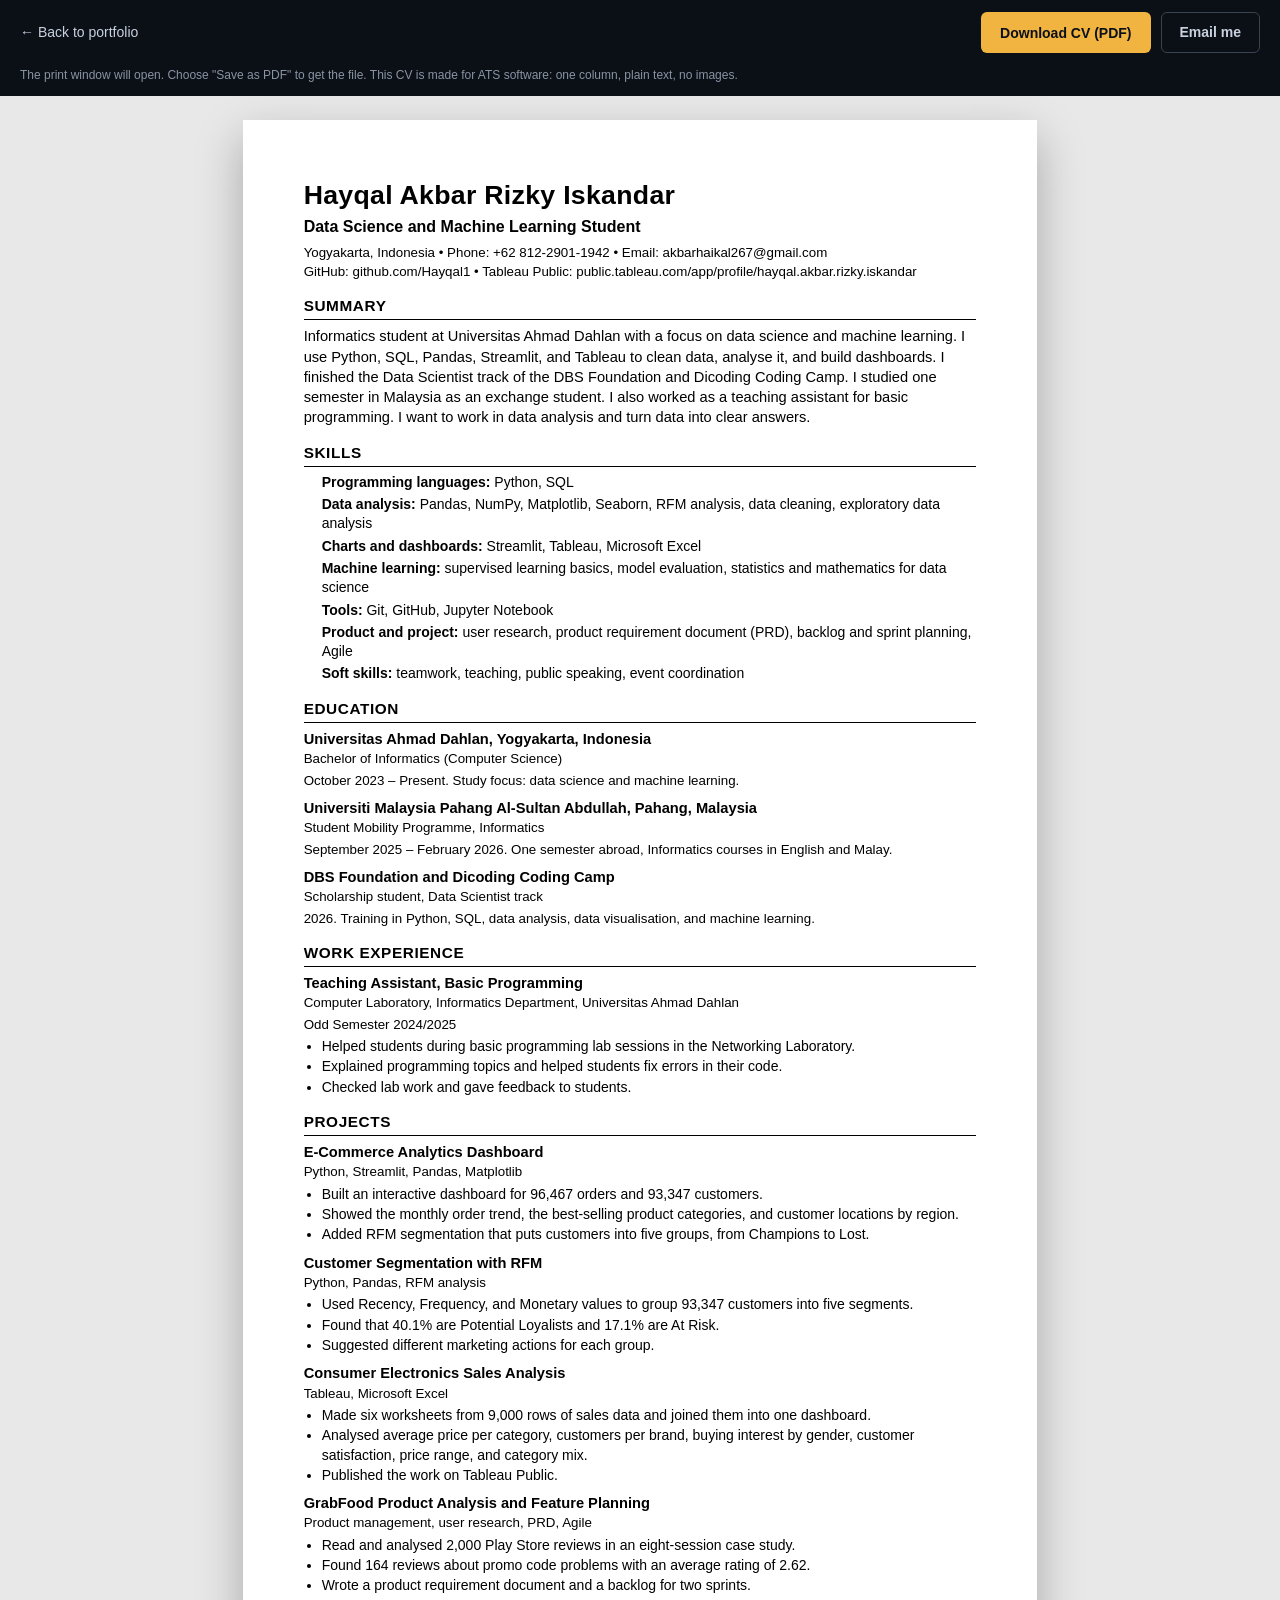
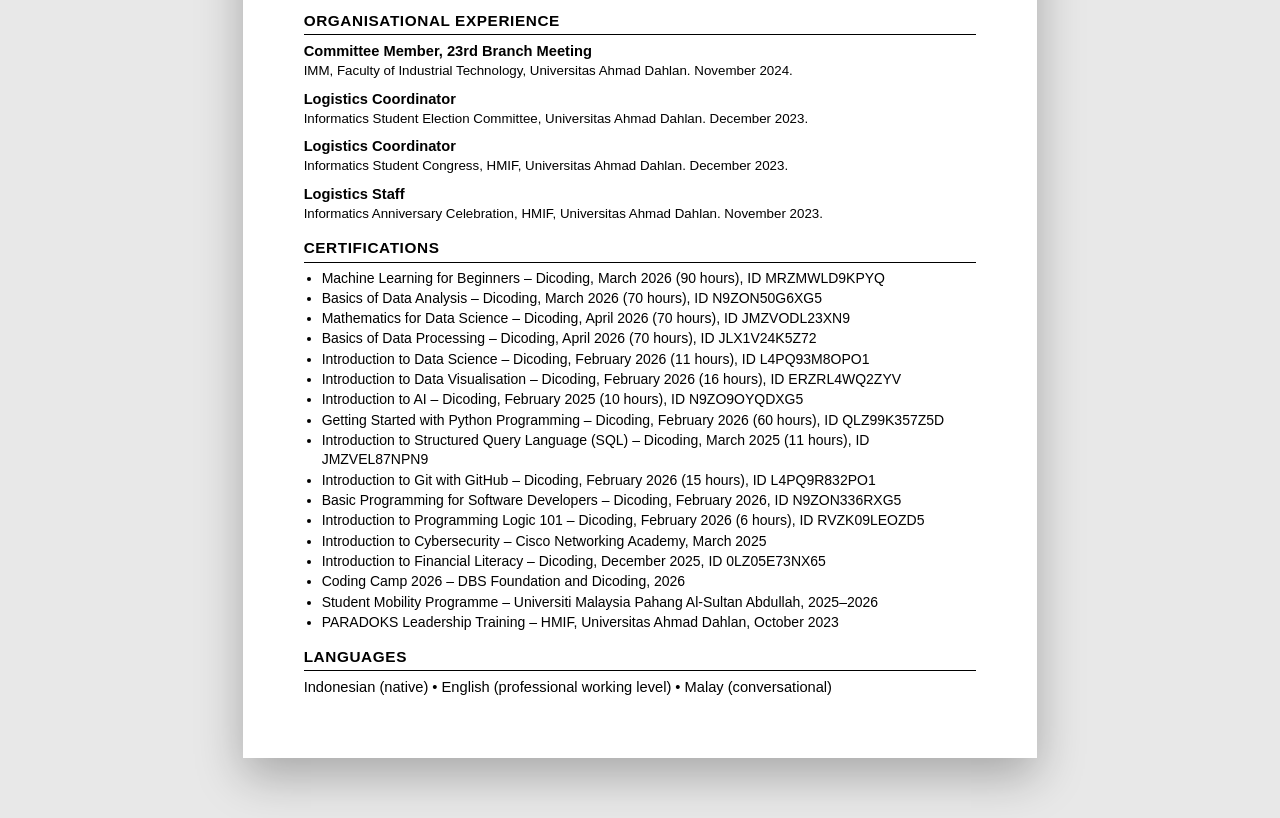
<file: cv.html>
<!DOCTYPE html>
<html lang="en">
<head>
<meta charset="UTF-8">
<meta name="viewport" content="width=device-width, initial-scale=1.0">

<title>CV — Hayqal Akbar Rizky Iskandar</title>
<meta name="description" content="ATS-friendly CV of Hayqal Akbar Rizky Iskandar. Data Science and Machine Learning student. Python, SQL, Pandas, Streamlit, Tableau. Download as PDF.">
<meta name="author" content="Hayqal Akbar Rizky Iskandar">

<link rel="icon" href="data:image/svg+xml,<svg xmlns='http://www.w3.org/2000/svg' viewBox='0 0 32 32'><rect width='32' height='32' rx='7' fill='%230B1017'/><text x='16' y='22' font-family='monospace' font-size='16' font-weight='700' fill='%23F2B441' text-anchor='middle'>H</text></svg>">

<style>
/*  ATS RULES FOLLOWED HERE
    - one column only, no tables, no text boxes, no images, no icons
    - standard section headings in plain text
    - normal fonts, black text on white
    - real bullet lists, real text (not graphics)
    - contact details written as plain text
    Everything below is only spacing and size. The text stays readable
    for software that scans the file.                                    */

*, *::before, *::after { box-sizing: border-box; }

html { -webkit-text-size-adjust: 100%; }

body {
  margin: 0;
  background: #E8E8E8;
  font-family: Arial, "Helvetica Neue", Helvetica, sans-serif;
  color: #000000;
  line-height: 1.38;
}

a { color: #000000; }

:focus-visible { outline: 2px solid #0B1017; outline-offset: 3px; }

.skip-link { position: absolute; left: -9999px; }
.skip-link:focus { left: 8px; top: 8px; background: #FFFFFF; padding: 10px 14px; }

/* ── bar with the buttons (never printed) ────────────────────────── */
.bar {
  position: sticky; top: 0; z-index: 10;
  background: #0B1017;
  padding: 12px 20px;
  display: flex; align-items: center; justify-content: space-between;
  gap: 14px; flex-wrap: wrap;
}
.bar__back { color: #C9D1DE; font-size: 14px; text-decoration: none; }
.bar__back:hover { color: #F2B441; }
.bar__group { display: flex; gap: 10px; flex-wrap: wrap; }

.btn {
  font-family: inherit; font-size: 14px; font-weight: bold;
  padding: 10px 18px; border-radius: 6px; border: 1px solid transparent;
  text-decoration: none; cursor: pointer;
}
.btn--main { background: #F2B441; color: #0B1017; }
.btn--main:hover { background: #FFC65C; }
.btn--plain { background: transparent; color: #C9D1DE; border-color: #3A4351; }
.btn--plain:hover { color: #F2B441; border-color: #F2B441; }

.bar__hint { width: 100%; margin: 0; color: #8A93A3; font-size: 12px; }

/* ── the paper ───────────────────────────────────────────────────── */
.page-wrap { padding: 24px 14px 60px; }

.cv {
  width: 210mm;
  margin: 0 auto;
  background: #FFFFFF;
  padding: 15mm 16mm;
  box-shadow: 0 18px 44px rgba(0,0,0,.28);
  font-size: 11pt;
}

.cv h1 {
  font-size: 20pt; margin: 0 0 3px; letter-spacing: .3px;
}
.cv .job-title {
  font-size: 12pt; font-weight: bold; margin: 0 0 6px;
}
.cv .contact {
  font-size: 10pt; margin: 0; font-style: normal;
}
.cv .contact a { text-decoration: none; }

.cv h2 {
  font-size: 11.5pt;
  text-transform: uppercase;
  letter-spacing: .6px;
  margin: 14px 0 6px;
  padding-bottom: 3px;
  border-bottom: 1px solid #000000;
}

.cv h3 {
  font-size: 11pt; margin: 0; font-weight: bold;
}

.cv p { margin: 0 0 4px; }

.item { margin-bottom: 8px; }
.item:last-child { margin-bottom: 0; }
.item .line {
  font-size: 10pt; margin: 1px 0 3px;
}
.item .date { font-size: 10pt; margin: 0 0 3px; }

.cv ul { margin: 3px 0 0; padding-left: 18px; }
.cv li { margin-bottom: 1px; font-size: 10.5pt; }

.plain-list { list-style: none; padding-left: 0; margin: 0; }
.plain-list li { margin-bottom: 3px; }

/* ── small screens ───────────────────────────────────────────────── */
@media (max-width: 860px) {
  .cv { width: 100%; padding: 20px; font-size: 10.5pt; }
}

/* ── printing / save as PDF ──────────────────────────────────────── */
@page { size: A4; margin: 14mm 15mm; }

@media print {
  body { background: #FFFFFF; }
  .bar { display: none !important; }
  .page-wrap { padding: 0; }
  .cv {
    width: auto; margin: 0; padding: 0;
    box-shadow: none; font-size: 10.5pt;
  }
  .cv h2 { margin-top: 11px; }
  .cv { line-height: 1.32; }
  .item, .cv h2, .cv li { page-break-inside: avoid; break-inside: avoid; }
  .cv h2 { page-break-after: avoid; break-after: avoid; }
  a { text-decoration: none; }
}
</style>
</head>
<body>

<a href="#cv" class="skip-link">Skip to CV</a>

<div class="bar">
  <a class="bar__back" href="index.html">&larr; Back to portfolio</a>
  <div class="bar__group">
    <button class="btn btn--main" type="button" id="download">Download CV (PDF)</button>
    <a class="btn btn--plain" href="mailto:akbarhaikal267@gmail.com">Email me</a>
  </div>
  <p class="bar__hint">The print window will open. Choose "Save as PDF" to get the file. This CV is made for ATS software: one column, plain text, no images.</p>
</div>

<div class="page-wrap">
<main class="cv" id="cv">

  <h1>Hayqal Akbar Rizky Iskandar</h1>
  <p class="job-title">Data Science and Machine Learning Student</p>
  <address class="contact">
    Yogyakarta, Indonesia &bull;
    Phone: +62 812-2901-1942 &bull;
    Email: <a href="mailto:akbarhaikal267@gmail.com">akbarhaikal267@gmail.com</a><br>
    GitHub: github.com/Hayqal1 &bull;
    Tableau Public: public.tableau.com/app/profile/hayqal.akbar.rizky.iskandar
  </address>

  <h2>Summary</h2>
  <p>
    Informatics student at Universitas Ahmad Dahlan with a focus on data science and
    machine learning. I use Python, SQL, Pandas, Streamlit, and Tableau to clean data,
    analyse it, and build dashboards. I finished the Data Scientist track of the
    DBS Foundation and Dicoding Coding Camp. I studied one semester in Malaysia as an
    exchange student. I also worked as a teaching assistant for basic programming.
    I want to work in data analysis and turn data into clear answers.
  </p>

  <h2>Skills</h2>
  <ul class="plain-list">
    <li><strong>Programming languages:</strong> Python, SQL</li>
    <li><strong>Data analysis:</strong> Pandas, NumPy, Matplotlib, Seaborn, RFM analysis, data cleaning, exploratory data analysis</li>
    <li><strong>Charts and dashboards:</strong> Streamlit, Tableau, Microsoft Excel</li>
    <li><strong>Machine learning:</strong> supervised learning basics, model evaluation, statistics and mathematics for data science</li>
    <li><strong>Tools:</strong> Git, GitHub, Jupyter Notebook</li>
    <li><strong>Product and project:</strong> user research, product requirement document (PRD), backlog and sprint planning, Agile</li>
    <li><strong>Soft skills:</strong> teamwork, teaching, public speaking, event coordination</li>
  </ul>

  <h2>Education</h2>

  <div class="item">
    <h3>Universitas Ahmad Dahlan, Yogyakarta, Indonesia</h3>
    <p class="line">Bachelor of Informatics (Computer Science)</p>
    <p class="date">October 2023 &ndash; Present. Study focus: data science and machine learning.</p>
  </div>

  <div class="item">
    <h3>Universiti Malaysia Pahang Al-Sultan Abdullah, Pahang, Malaysia</h3>
    <p class="line">Student Mobility Programme, Informatics</p>
    <p class="date">September 2025 &ndash; February 2026. One semester abroad, Informatics courses in English and Malay.</p>
  </div>

  <div class="item">
    <h3>DBS Foundation and Dicoding Coding Camp</h3>
    <p class="line">Scholarship student, Data Scientist track</p>
    <p class="date">2026. Training in Python, SQL, data analysis, data visualisation, and machine learning.</p>
  </div>

  <h2>Work Experience</h2>

  <div class="item">
    <h3>Teaching Assistant, Basic Programming</h3>
    <p class="line">Computer Laboratory, Informatics Department, Universitas Ahmad Dahlan</p>
    <p class="date">Odd Semester 2024/2025</p>
    <ul>
      <li>Helped students during basic programming lab sessions in the Networking Laboratory.</li>
      <li>Explained programming topics and helped students fix errors in their code.</li>
      <li>Checked lab work and gave feedback to students.</li>
    </ul>
  </div>

  <h2>Projects</h2>

  <div class="item">
    <h3>E-Commerce Analytics Dashboard</h3>
    <p class="line">Python, Streamlit, Pandas, Matplotlib</p>
    <ul>
      <li>Built an interactive dashboard for 96,467 orders and 93,347 customers.</li>
      <li>Showed the monthly order trend, the best-selling product categories, and customer locations by region.</li>
      <li>Added RFM segmentation that puts customers into five groups, from Champions to Lost.</li>
    </ul>
  </div>

  <div class="item">
    <h3>Customer Segmentation with RFM</h3>
    <p class="line">Python, Pandas, RFM analysis</p>
    <ul>
      <li>Used Recency, Frequency, and Monetary values to group 93,347 customers into five segments.</li>
      <li>Found that 40.1% are Potential Loyalists and 17.1% are At Risk.</li>
      <li>Suggested different marketing actions for each group.</li>
    </ul>
  </div>

  <div class="item">
    <h3>Consumer Electronics Sales Analysis</h3>
    <p class="line">Tableau, Microsoft Excel</p>
    <ul>
      <li>Made six worksheets from 9,000 rows of sales data and joined them into one dashboard.</li>
      <li>Analysed average price per category, customers per brand, buying interest by gender, customer satisfaction, price range, and category mix.</li>
      <li>Published the work on Tableau Public.</li>
    </ul>
  </div>

  <div class="item">
    <h3>GrabFood Product Analysis and Feature Planning</h3>
    <p class="line">Product management, user research, PRD, Agile</p>
    <ul>
      <li>Read and analysed 2,000 Play Store reviews in an eight-session case study.</li>
      <li>Found 164 reviews about promo code problems with an average rating of 2.62.</li>
      <li>Wrote a product requirement document and a backlog for two sprints.</li>
    </ul>
  </div>

  <h2>Organisational Experience</h2>

  <div class="item">
    <h3>Committee Member, 23rd Branch Meeting</h3>
    <p class="line">IMM, Faculty of Industrial Technology, Universitas Ahmad Dahlan. November 2024.</p>
  </div>

  <div class="item">
    <h3>Logistics Coordinator</h3>
    <p class="line">Informatics Student Election Committee, Universitas Ahmad Dahlan. December 2023.</p>
  </div>

  <div class="item">
    <h3>Logistics Coordinator</h3>
    <p class="line">Informatics Student Congress, HMIF, Universitas Ahmad Dahlan. December 2023.</p>
  </div>

  <div class="item">
    <h3>Logistics Staff</h3>
    <p class="line">Informatics Anniversary Celebration, HMIF, Universitas Ahmad Dahlan. November 2023.</p>
  </div>

  <h2>Certifications</h2>
  <ul>
    <li>Machine Learning for Beginners &ndash; Dicoding, March 2026 (90 hours), ID MRZMWLD9KPYQ</li>
    <li>Basics of Data Analysis &ndash; Dicoding, March 2026 (70 hours), ID N9ZON50G6XG5</li>
    <li>Mathematics for Data Science &ndash; Dicoding, April 2026 (70 hours), ID JMZVODL23XN9</li>
    <li>Basics of Data Processing &ndash; Dicoding, April 2026 (70 hours), ID JLX1V24K5Z72</li>
    <li>Introduction to Data Science &ndash; Dicoding, February 2026 (11 hours), ID L4PQ93M8OPO1</li>
    <li>Introduction to Data Visualisation &ndash; Dicoding, February 2026 (16 hours), ID ERZRL4WQ2ZYV</li>
    <li>Introduction to AI &ndash; Dicoding, February 2025 (10 hours), ID N9ZO9OYQDXG5</li>
    <li>Getting Started with Python Programming &ndash; Dicoding, February 2026 (60 hours), ID QLZ99K357Z5D</li>
    <li>Introduction to Structured Query Language (SQL) &ndash; Dicoding, March 2025 (11 hours), ID JMZVEL87NPN9</li>
    <li>Introduction to Git with GitHub &ndash; Dicoding, February 2026 (15 hours), ID L4PQ9R832PO1</li>
    <li>Basic Programming for Software Developers &ndash; Dicoding, February 2026, ID N9ZON336RXG5</li>
    <li>Introduction to Programming Logic 101 &ndash; Dicoding, February 2026 (6 hours), ID RVZK09LEOZD5</li>
    <li>Introduction to Cybersecurity &ndash; Cisco Networking Academy, March 2025</li>
    <li>Introduction to Financial Literacy &ndash; Dicoding, December 2025, ID 0LZ05E73NX65</li>
    <li>Coding Camp 2026 &ndash; DBS Foundation and Dicoding, 2026</li>
    <li>Student Mobility Programme &ndash; Universiti Malaysia Pahang Al-Sultan Abdullah, 2025&ndash;2026</li>
    <li>PARADOKS Leadership Training &ndash; HMIF, Universitas Ahmad Dahlan, October 2023</li>
  </ul>

  <h2>Languages</h2>
  <p>Indonesian (native) &bull; English (professional working level) &bull; Malay (conversational)</p>

</main>
</div>

<script>
  document.getElementById('download').addEventListener('click', function () {
    window.print();
  });

  // Give the saved file a clean name in the print dialog.
  window.addEventListener('beforeprint', function () {
    document.title = 'CV-Hayqal-Akbar-Rizky-Iskandar';
  });
  window.addEventListener('afterprint', function () {
    document.title = 'CV — Hayqal Akbar Rizky Iskandar';
  });
</script>

</body>
</html>
</file>
